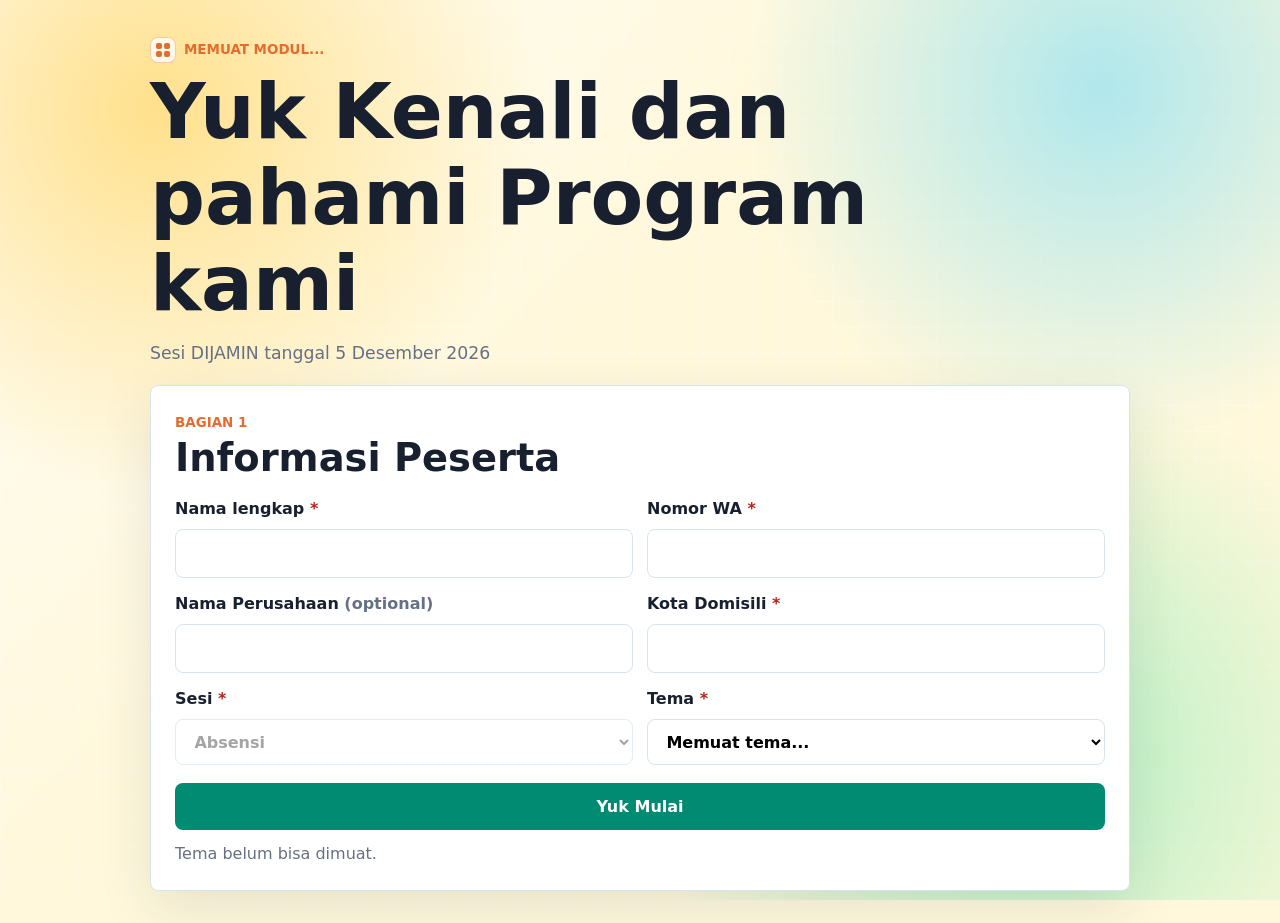
<file: index.html>
<!doctype html>
<html lang="id" translate="no">
  <head>
    <meta charset="UTF-8" />
    <meta name="google" content="notranslate" />
    <meta name="viewport" content="width=device-width, initial-scale=1.0" />
    <title>Belajar Bersama Pemahaman Program</title>
    <link rel="stylesheet" href="./style.css?v=20261124-consent" />
  </head>
  <body>
    <main class="shell">
      <section class="intro" aria-labelledby="app-title">
        <div>
          <div class="module-title-row">
            <a class="dashboard-link" href="./hasil.html" aria-label="Buka hasil pengukuran">
              <span class="dashboard-icon" aria-hidden="true">
                <span></span>
                <span></span>
                <span></span>
                <span></span>
              </span>
            </a>
            <p class="eyebrow" id="active-module-label">Memuat modul...</p>
          </div>
          <h1 id="app-title">Yuk Kenali dan pahami Program kami</h1>
          <p class="lede session-date" id="session-date">Sesi DIJAMIN</p>
        </div>
      </section>

      <section class="panel" id="participant-panel" aria-labelledby="participant-title">
        <div class="section-heading">
          <span class="section-number">Bagian 1</span>
          <h2 id="participant-title">Informasi Peserta</h2>
        </div>

        <form id="participant-form" class="participant-form">
          <div class="field-grid">
            <label>
              <span>Nama lengkap <strong>*</strong></span>
              <input id="full-name" name="fullName" type="text" autocomplete="name" required />
            </label>

            <label>
              <span>Nomor WA <strong>*</strong></span>
              <input
                id="whatsapp-number"
                name="whatsappNumber"
                type="tel"
                inputmode="tel"
                autocomplete="tel"
                required
              />
            </label>

            <label>
              <span>Nama Perusahaan <em>(optional)</em></span>
              <input id="company-name" name="companyName" type="text" autocomplete="organization" />
            </label>

            <label>
              <span>Kota Domisili <strong>*</strong></span>
              <input id="domicile" name="domicile" type="text" autocomplete="address-level2" required />
            </label>

            <label>
              <span>Sesi <strong>*</strong></span>
              <select id="test-session" name="testSession" required disabled>
                <option value="">Pilih sesi</option>
                <option value="Absensi" selected>Absensi</option>
                <option value="Feedback">Feedback</option>
              </select>
            </label>

            <label>
              <span>Tema <strong>*</strong></span>
              <select id="test-theme" name="testTheme" required>
                <option value="">Memuat tema...</option>
              </select>
            </label>
          </div>

          <button id="start-button" type="submit">Yuk Mulai</button>
        </form>

        <p id="bank-status" class="hint">Bahan pemahaman sedang dimuat.</p>
      </section>

      <section class="panel hidden" id="quiz-panel" aria-live="polite">
        <div class="section-heading">
          <span class="section-number">Bagian 2</span>
          <h2>Bahan Pemahaman</h2>
        </div>

        <div class="quiz-topline">
          <div>
            <span id="question-count">Butir 1 dari 1</span>
            <p id="question-module" class="module-name"></p>
          </div>
          <div class="timer-box" aria-live="polite">
            <span>Lama pengerjaan</span>
            <strong id="timer-display">00:00</strong>
          </div>
        </div>

        <p class="quiz-rule">Butir tidak bisa diulang.</p>

        <form id="quiz-form">
          <fieldset>
            <legend id="question-text"></legend>
            <div id="answer-options" class="options"></div>
          </fieldset>

          <div class="actions">
            <button id="next-button" type="submit">Lanjut</button>
          </div>
        </form>
      </section>

      <section class="panel hidden" id="result-panel" aria-live="polite">
        <div class="result-head">
          <p class="eyebrow">Ringkasan pemahaman</p>
          <h2 id="result-title">Hasil Anda</h2>
          <div id="participant-summary" class="participant-summary"></div>
          <p id="result-summary"></p>
          <p id="duration-summary" class="duration-summary"></p>
          <p id="submit-status" class="submit-status"></p>
        </div>
        <div id="review-list" class="review-list"></div>
        <button id="close-button" type="button">Close</button>
      </section>

      <div id="message" class="message hidden" role="status"></div>
    </main>

    <script src="./app.js?v=20261124-namaext"></script>
  </body>
</html>
</file>
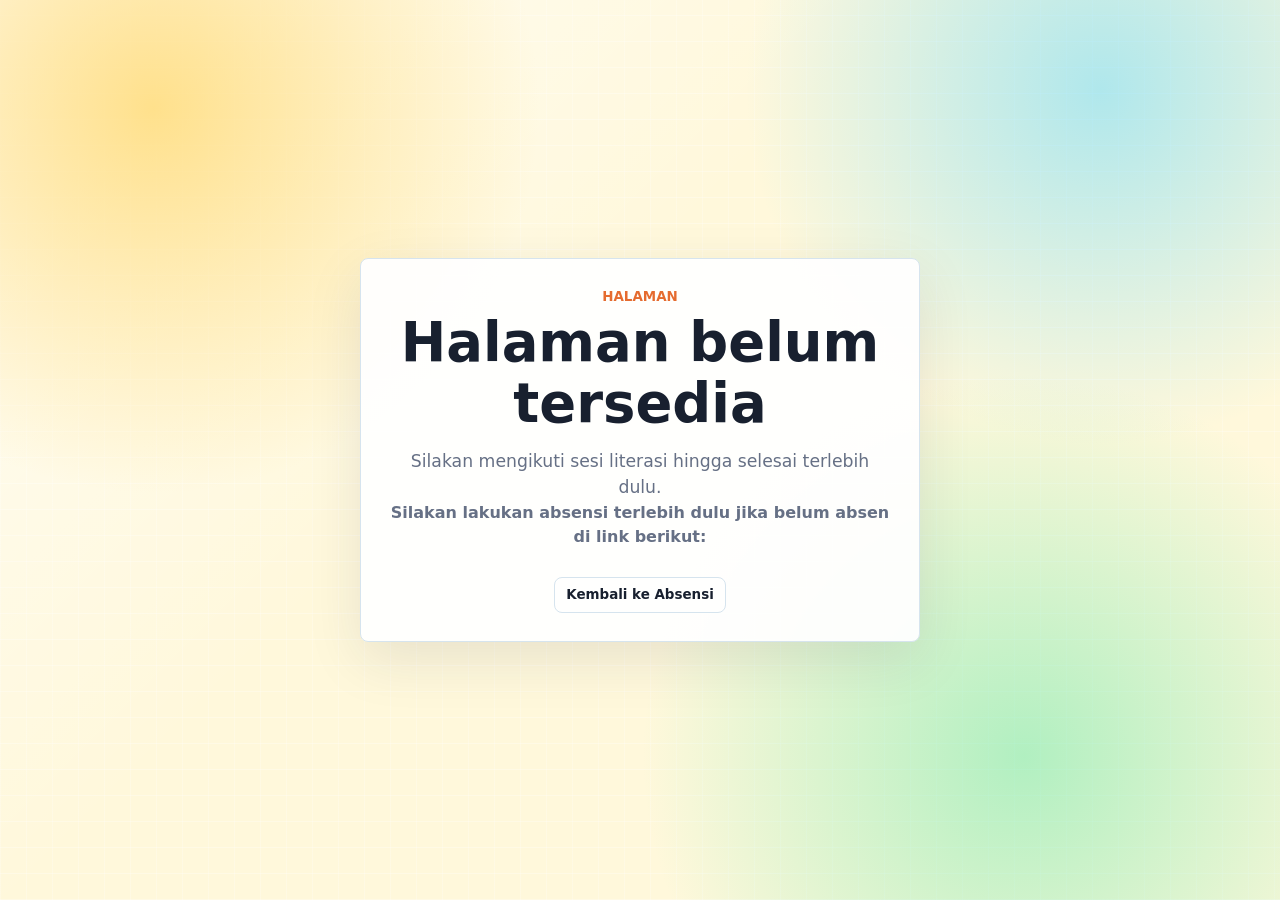
<file: akses-ditutup.html>
<!doctype html>
<html lang="id">
  <head>
    <meta charset="UTF-8" />
    <meta name="viewport" content="width=device-width, initial-scale=1.0" />
    <title>Akses Belum Tersedia</title>
    <link rel="stylesheet" href="./style.css" />
  </head>
  <body class="access-closed-page">
    <main class="access-closed-shell">
      <section class="access-closed-card" aria-labelledby="access-closed-title">
        <p class="eyebrow" id="access-closed-label">DIJAMIN</p>
        <h1 id="access-closed-title">Halaman belum tersedia</h1>
        <p class="lede" id="access-closed-message">
          Silakan mengikuti sesi literasi hingga selesai terlebih dulu.
        </p>
        <p class="access-closed-note" id="access-closed-note">
          Silakan lakukan absensi terlebih dulu jika belum absen di link berikut:
        </p>
        <a class="page-link" id="access-closed-link" href="./index.html">Kembali ke Absensi</a>
      </section>
    </main>

    <script src="./akses-ditutup.js"></script>
  </body>
</html>
</file>
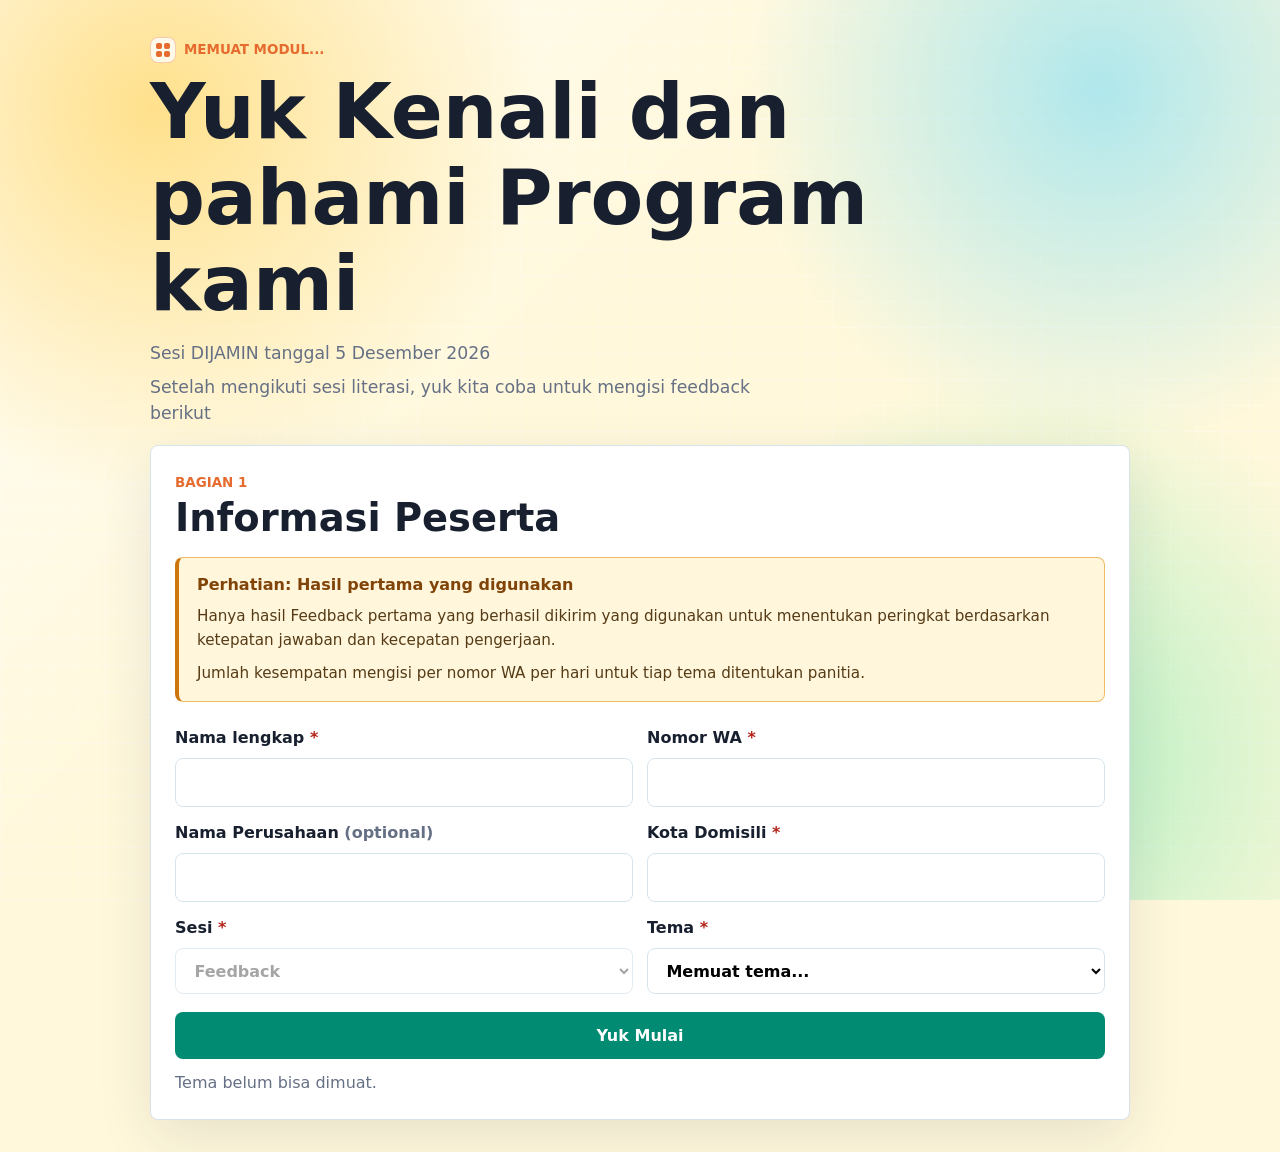
<file: feedback.html>
<!doctype html>
<html lang="id" translate="no">
  <head>
    <meta charset="UTF-8" />
    <meta name="google" content="notranslate" />
    <meta name="viewport" content="width=device-width, initial-scale=1.0" />
    <title>Belajar Bersama Pemahaman Program</title>
    <link rel="stylesheet" href="./style.css?v=20261124-consent" />
  </head>
  <body>
    <main class="shell">
      <section class="intro" aria-labelledby="app-title">
        <div>
          <div class="module-title-row">
            <a class="dashboard-link" href="./hasil.html" aria-label="Buka hasil pengukuran">
              <span class="dashboard-icon" aria-hidden="true">
                <span></span>
                <span></span>
                <span></span>
                <span></span>
              </span>
            </a>
            <p class="eyebrow" id="active-module-label">Memuat modul...</p>
          </div>
          <h1 id="app-title">Yuk Kenali dan pahami Program kami</h1>
          <p class="lede session-date" id="session-date">Sesi DIJAMIN</p>
          <p class="lede followup-copy">
            Setelah mengikuti sesi literasi, yuk kita coba untuk mengisi feedback berikut
          </p>
        </div>
      </section>

      <section class="panel" id="participant-panel" aria-labelledby="participant-title">
        <div class="section-heading">
          <span class="section-number">Bagian 1</span>
          <h2 id="participant-title">Informasi Peserta</h2>
        </div>

        <aside class="feedback-policy" role="note" aria-labelledby="feedback-policy-title">
          <h3 id="feedback-policy-title">Perhatian: Hasil pertama yang digunakan</h3>
          <p>
            Hanya hasil Feedback pertama yang berhasil dikirim yang digunakan untuk menentukan
            peringkat berdasarkan ketepatan jawaban dan kecepatan pengerjaan.
          </p>
          <p>
            Jumlah kesempatan mengisi per nomor WA per hari untuk tiap tema ditentukan panitia.
          </p>
        </aside>

        <form id="participant-form" class="participant-form">
          <div class="field-grid">
            <label>
              <span>Nama lengkap <strong>*</strong></span>
              <input id="full-name" name="fullName" type="text" autocomplete="name" required />
            </label>

            <label>
              <span>Nomor WA <strong>*</strong></span>
              <input
                id="whatsapp-number"
                name="whatsappNumber"
                type="tel"
                inputmode="tel"
                autocomplete="tel"
                required
              />
            </label>

            <label>
              <span>Nama Perusahaan <em>(optional)</em></span>
              <input id="company-name" name="companyName" type="text" autocomplete="organization" />
            </label>

            <label>
              <span>Kota Domisili <strong>*</strong></span>
              <input id="domicile" name="domicile" type="text" autocomplete="address-level2" required />
            </label>


            <label>
              <span>Sesi <strong>*</strong></span>
              <select id="test-session" name="testSession" required disabled>
                <option value="">Pilih sesi</option>
                <option value="Absensi">Absensi</option>
                <option value="Feedback" selected>Feedback</option>
              </select>
            </label>

            <label>
              <span>Tema <strong>*</strong></span>
              <select id="test-theme" name="testTheme" required>
                <option value="">Memuat tema...</option>
              </select>
            </label>
          </div>

          <button id="start-button" type="submit">Yuk Mulai</button>
        </form>

        <p id="bank-status" class="hint">Bahan pemahaman sedang dimuat.</p>
      </section>

      <section class="panel hidden" id="quiz-panel" aria-live="polite">
        <div class="section-heading">
          <span class="section-number">Bagian 2</span>
          <h2>Bahan Pemahaman</h2>
        </div>

        <div class="quiz-topline">
          <div>
            <span id="question-count">Butir 1 dari 1</span>
            <p id="question-module" class="module-name"></p>
          </div>
          <div class="timer-box" aria-live="polite">
            <span>Lama pengerjaan</span>
            <strong id="timer-display">00:00</strong>
          </div>
        </div>

        <p class="quiz-rule">Butir tidak bisa diulang.</p>

        <form id="quiz-form">
          <fieldset>
            <legend id="question-text"></legend>
            <div id="answer-options" class="options"></div>
          </fieldset>

          <div class="actions">
            <button id="next-button" type="submit">Lanjut</button>
          </div>
        </form>
      </section>

      <section class="panel hidden" id="result-panel" aria-live="polite">
        <div class="result-head">
          <p class="eyebrow">Ringkasan pemahaman</p>
          <h2 id="result-title">Hasil Anda</h2>
          <div id="participant-summary" class="participant-summary"></div>
          <p id="result-summary"></p>
          <p id="duration-summary" class="duration-summary"></p>
          <p class="official-results-note">
            Skor dan waktu resmi dihitung oleh server. Peserta yang keluar dari halaman quiz
            melewati batas yang ditentukan panitia tidak masuk peringkat.
          </p>
          <p id="submit-status" class="submit-status"></p>
        </div>
        <div id="review-list" class="review-list"></div>
        <button id="close-button" type="button">Close</button>
      </section>

      <div id="message" class="message hidden" role="status"></div>
    </main>

    <script src="./app.js?v=20261124-namaext"></script>
  </body>
</html>
</file>
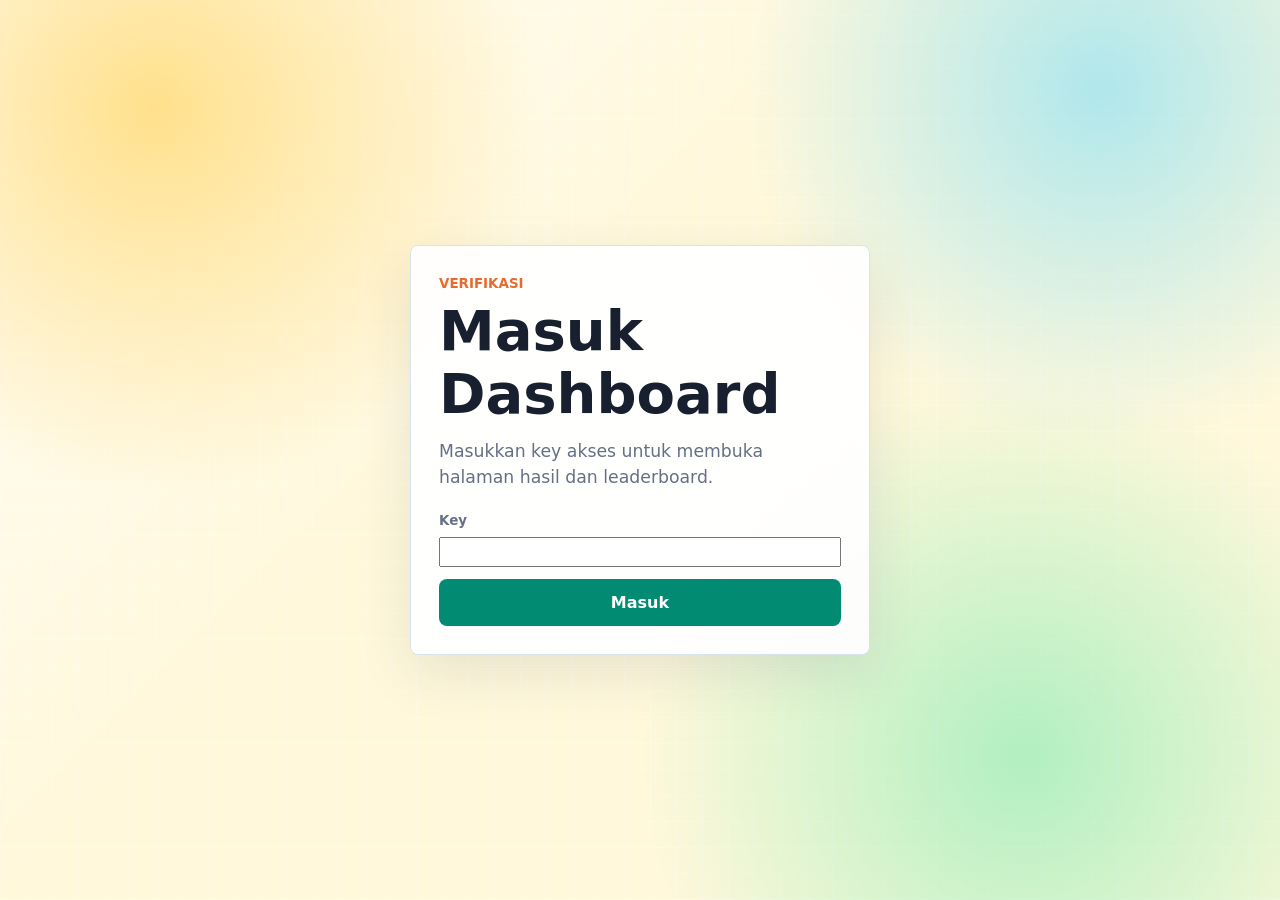
<file: hasil.html>
<!doctype html>
<html lang="id">
  <head>
    <meta charset="UTF-8" />
    <meta name="viewport" content="width=device-width, initial-scale=1.0" />
    <title>Hasil Pengukuran Pemahaman</title>
    <script src="./auth.js" data-protected="true"></script>
    <link rel="stylesheet" href="./style.css" />
  </head>
  <body>
    <main class="shell result-page">
      <nav class="top-menu-bar" aria-label="Navigasi halaman">
        <a class="page-link icon-link" href="./index.html" aria-label="Form peserta">
          <span class="form-icon" aria-hidden="true"></span>
          <span class="nav-label">Absen</span>
        </a>
        <a class="page-link icon-link" href="./feedback.html" aria-label="Feedback">
          <span class="feedback-icon" aria-hidden="true"></span>
          <span class="nav-label">Feedback</span>
        </a>
        <a class="page-link page-link-accent icon-link" href="./leaderboard.html" aria-label="Leaderboard">
          <span class="leaderboard-icon" aria-hidden="true">
            <i></i>
            <i></i>
            <i></i>
          </span>
          <span class="nav-label">Leaderboard</span>
        </a>
        <a class="page-link icon-link" href="./sertifikat.html" aria-label="Sertifikat">
          <span class="certificate-icon" aria-hidden="true"></span>
          <span class="nav-label">Sertifikat</span>
        </a>
        <button class="page-link icon-link nav-button" type="button" data-end-session aria-label="End session">
          <span class="end-session-icon" aria-hidden="true"></span>
          <span class="nav-label">End Session</span>
        </button>
      </nav>

      <section class="intro" aria-labelledby="result-page-title">
        <div>
          <p class="eyebrow">Rekap Pemahaman</p>
          <h1 id="result-page-title">Hasil Pengukuran Pemahaman</h1>
          <p class="lede" id="result-page-date">Memuat data hasil peserta.</p>
          <p class="official-results-note">
            Rekap Feedback menggunakan pengisian pertama untuk setiap nomor HP, tanggal kegiatan,
            dan tema. Pengisian ulang tetap tersimpan sebagai riwayat belajar.
          </p>
        </div>
      </section>

      <section class="metric-grid" aria-label="Ringkasan hasil">
        <article class="metric-card metric-card-participants">
          <span>Total Peserta</span>
          <div class="split-metric">
            <p><small>Awal</small><strong id="metric-participants-pre">0</strong></p>
            <p><small>Akhir</small><strong id="metric-participants-post">0</strong></p>
          </div>
        </article>
        <article class="metric-card metric-card-average">
          <span>Rata-rata Poin</span>
          <div class="split-metric">
            <p><small>Awal</small><strong id="metric-average-pre">0</strong></p>
            <p><small>Akhir</small><strong id="metric-average-post">0</strong></p>
          </div>
        </article>
        <article class="metric-card metric-card-highest">
          <span>Poin Tertinggi</span>
          <div class="split-metric">
            <p><small>Awal</small><strong id="metric-highest-pre">0</strong></p>
            <p><small>Akhir</small><strong id="metric-highest-post">0</strong></p>
          </div>
        </article>
        <article class="metric-card metric-card-duration">
          <span>Rata-rata Waktu</span>
          <div class="split-metric">
            <p><small>Awal</small><strong id="metric-duration-pre">0 detik</strong></p>
            <p><small>Akhir</small><strong id="metric-duration-post">0 detik</strong></p>
          </div>
        </article>
      </section>

      <section class="panel filter-panel" aria-labelledby="filter-title">
        <div class="dashboard-head compact-head">
          <div class="section-heading">
            <span class="section-number">Filter</span>
            <h2 id="filter-title">Periode Data</h2>
          </div>
          <div class="dashboard-controls">
            <label>
              <span>Dari tanggal</span>
              <input id="filter-date-start" type="date" />
            </label>
            <label>
              <span>Sampai tanggal</span>
              <input id="filter-date-end" type="date" />
            </label>
            <label>
              <span>Sesi</span>
              <select id="filter-session">
                <option value="">Semua sesi</option>
              </select>
            </label>
            <label>
              <span>Tema</span>
              <select id="filter-theme">
                <option value="">Semua tema</option>
              </select>
            </label>
            <button class="secondary" id="refresh-results" type="button">Segarkan</button>
          </div>
        </div>
      </section>

      <section class="panel comparison-panel" aria-labelledby="comparison-title">
        <div class="section-heading">
          <span class="section-number">Perbandingan</span>
          <h2 id="comparison-title">Keberhasilan Proses Literasi</h2>
        </div>
        <div class="comparison-legend" aria-label="Keterangan grafik">
          <span><i class="legend-pre"></i> Awal sesi</span>
          <span><i class="legend-post"></i> Setelah literasi</span>
        </div>
        <div id="comparison-empty" class="empty-state hidden">
          Perbandingan akan muncul setelah ada data Absensi dan Feedback pada tanggal serta tema yang sama.
        </div>
        <div id="comparison-chart" class="comparison-chart"></div>
      </section>

      <section class="panel result-dashboard" aria-labelledby="dashboard-title">
        <div class="dashboard-head">
          <div class="section-heading">
            <span class="section-number">Hasil</span>
            <h2 id="dashboard-title">Daftar Peserta</h2>
          </div>
        </div>

        <div id="result-empty" class="empty-state hidden">
          Belum ada data hasil yang bisa ditampilkan.
        </div>

        <div class="table-wrap results-table-wrap">
          <table class="results-table">
            <thead>
              <tr>
                <th><button class="sort-button" type="button" data-sort="timestamp">Waktu</button></th>
                <th><button class="sort-button" type="button" data-sort="name">Nama</button></th>
                <th><button class="sort-button" type="button" data-sort="whatsapp">Nomor HP</button></th>
                <th><button class="sort-button" type="button" data-sort="domicile">Kota</button></th>
                <th><button class="sort-button" type="button" data-sort="session">Sesi</button></th>
                <th><button class="sort-button" type="button" data-sort="theme">Tema</button></th>
                <th><button class="sort-button" type="button" data-sort="score">Poin</button></th>
                <th><button class="sort-button" type="button" data-sort="correct">Sesuai</button></th>
                <th><button class="sort-button" type="button" data-sort="durationSeconds">Lama</button></th>
              </tr>
            </thead>
            <tbody id="results-body"></tbody>
          </table>
        </div>
        <div class="pagination-bar" id="pagination-bar">
          <span id="pagination-info">0 data</span>
          <div class="pagination-actions">
            <button class="secondary" id="prev-page" type="button">Sebelumnya</button>
            <button class="secondary" id="next-page" type="button">Berikutnya</button>
          </div>
        </div>
      </section>

      <div id="message" class="message hidden" role="status"></div>
    </main>

    <script src="./result-policy.js"></script>
    <script src="./hasil.js?v=20261120-endpoint2"></script>
  </body>
</html>
</file>
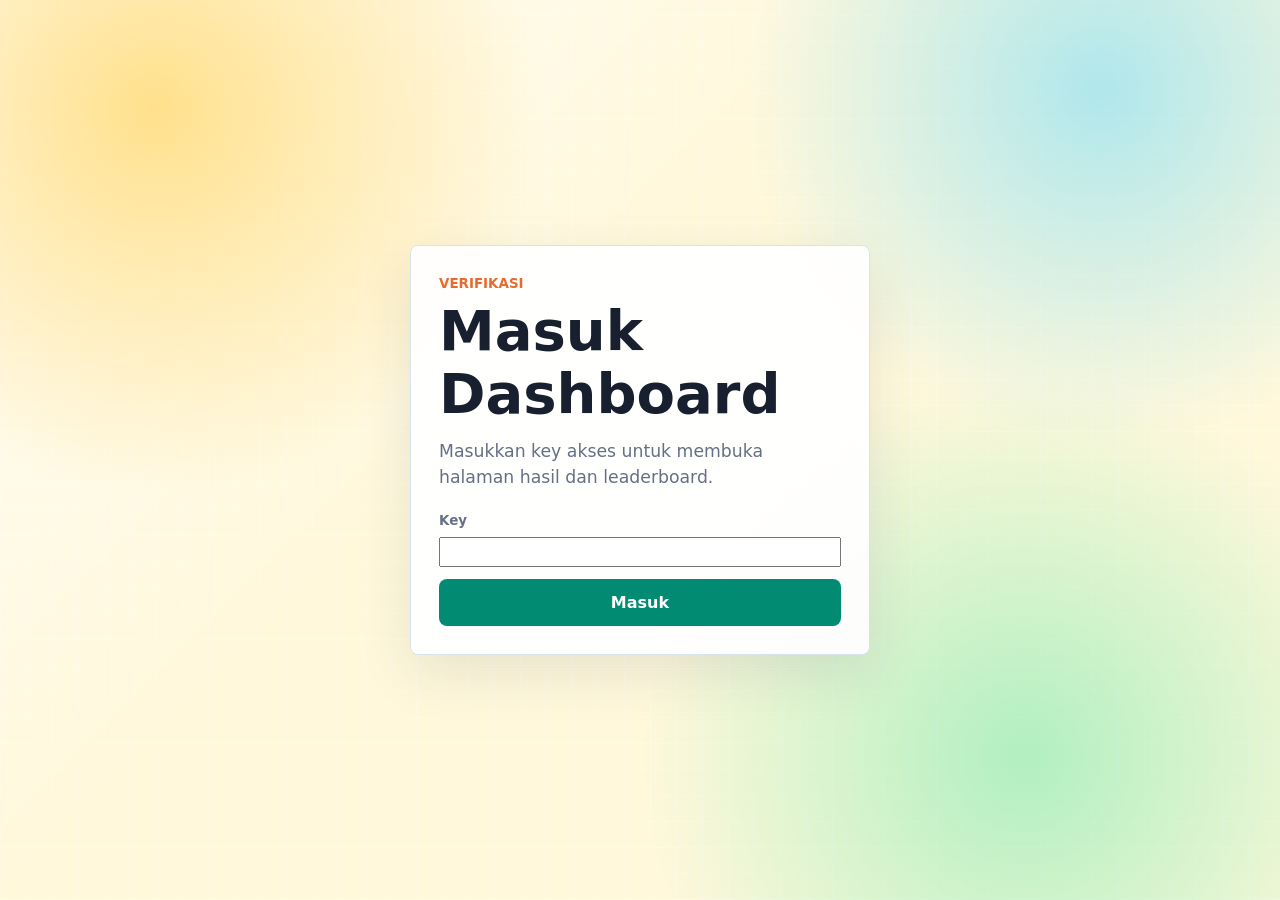
<file: leaderboard.html>
<!doctype html>
<html lang="id">
  <head>
    <meta charset="UTF-8" />
    <meta name="viewport" content="width=device-width, initial-scale=1.0" />
    <title>Leaderboard Pemahaman Program</title>
    <script src="./auth.js" data-protected="true"></script>
    <link rel="stylesheet" href="./style.css" />
  </head>
  <body class="leaderboard-body">
    <main class="leaderboard-shell">
      <div class="confetti-layer" id="confetti-layer" aria-hidden="true"></div>

      <section class="leaderboard-hero" aria-labelledby="leaderboard-title">
        <div>
          <p class="eyebrow">Leaderboard</p>
          <h1 id="leaderboard-title">Pemenang Sesi Literasi</h1>
          <p class="lede" id="leaderboard-subtitle">Memuat peringkat peserta terbaik.</p>
          <p class="official-results-note">
            Peringkat menggunakan skor dan waktu Feedback pertama untuk setiap nomor HP,
            tanggal kegiatan, dan tema.
          </p>
        </div>
        <nav class="page-actions" aria-label="Navigasi halaman">
          <a class="page-link icon-link" href="./hasil.html" aria-label="Dashboard hasil">
            <span class="dashboard-icon" aria-hidden="true">
              <span></span>
              <span></span>
              <span></span>
              <span></span>
            </span>
          </a>
          <a class="page-link page-link-accent icon-link" href="./index.html" aria-label="Form peserta">
            <span class="form-icon" aria-hidden="true"></span>
          </a>
          <a class="page-link icon-link" href="./sertifikat.html" aria-label="Sertifikat">
            <span class="certificate-icon" aria-hidden="true"></span>
          </a>
          <button class="page-link icon-link nav-button" type="button" data-end-session aria-label="End session">
            <span class="end-session-icon" aria-hidden="true"></span>
          </button>
        </nav>
      </section>

      <section class="podium" id="podium" aria-label="Tiga peringkat teratas"></section>

      <section class="leaderboard-card" aria-labelledby="rank-title">
        <div class="section-heading">
          <span class="section-number">Top 10</span>
          <h2 id="rank-title">Skor Tertinggi dan Waktu Tercepat</h2>
        </div>
        <div id="leaderboard-empty" class="empty-state hidden">
          Belum ada data Feedback pada tanggal terakhir.
        </div>
        <ol class="rank-list" id="rank-list"></ol>
      </section>

      <div id="message" class="message hidden" role="status"></div>
    </main>

    <script src="./result-policy.js"></script>
    <script src="./leaderboard.js?v=20261124-periode"></script>
  </body>
</html>
</file>
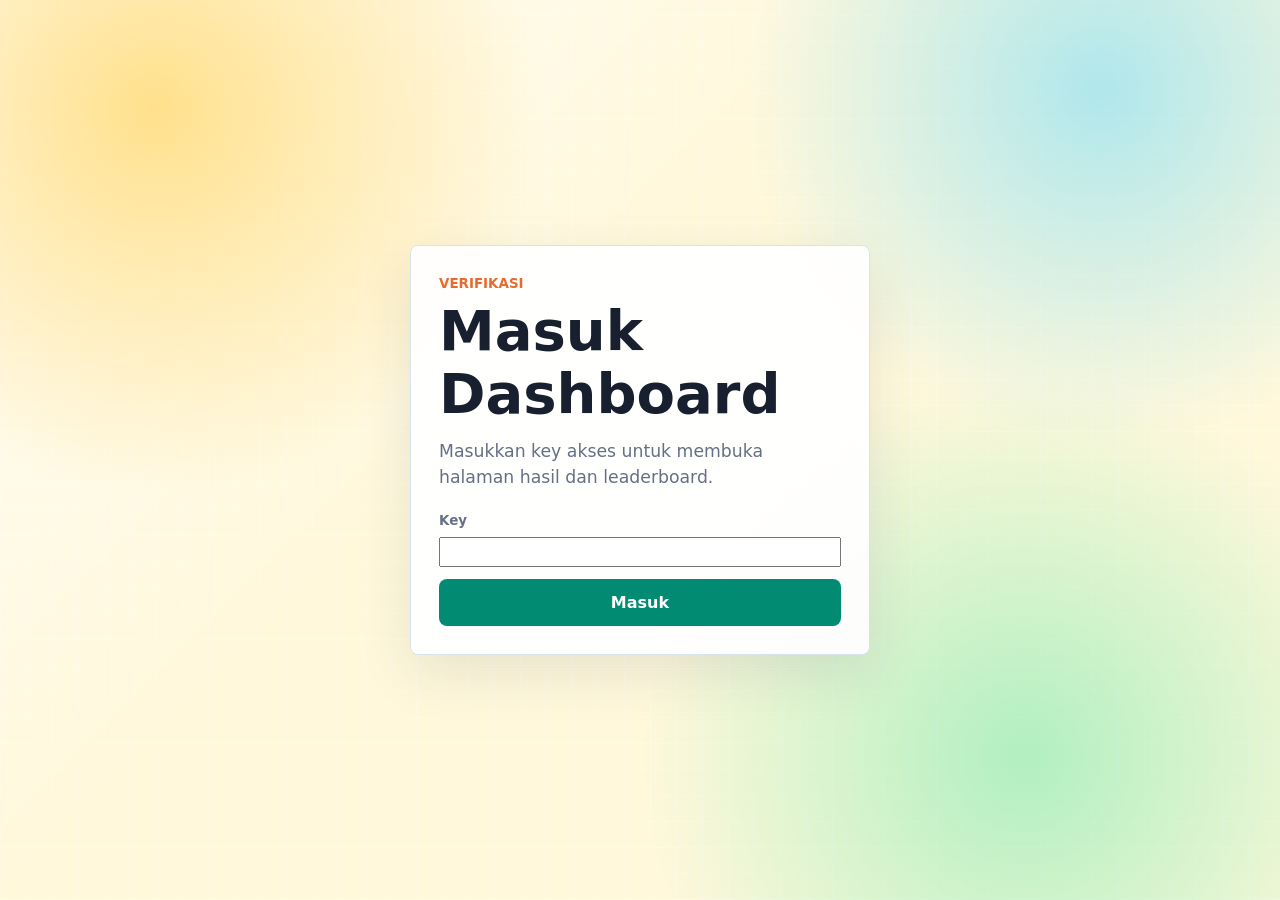
<file: login.html>
<!doctype html>
<html lang="id">
  <head>
    <meta charset="UTF-8" />
    <meta name="viewport" content="width=device-width, initial-scale=1.0" />
    <title>Verifikasi Akses</title>
    <link rel="stylesheet" href="./style.css" />
  </head>
  <body class="login-page">
    <main class="login-shell">
      <section class="login-card" aria-labelledby="login-title">
        <p class="eyebrow">Verifikasi</p>
        <h1 id="login-title">Masuk Dashboard</h1>
        <p class="lede">Masukkan key akses untuk membuka halaman hasil dan leaderboard.</p>

        <form id="login-form" class="login-form">
          <label>
            <span>Key</span>
            <input id="access-key" type="password" autocomplete="current-password" required />
          </label>
          <button type="submit">Masuk</button>
          <p id="login-status" class="certificate-status hidden"></p>
        </form>
      </section>
    </main>

    <script src="./auth.js"></script>
  </body>
</html>
</file>
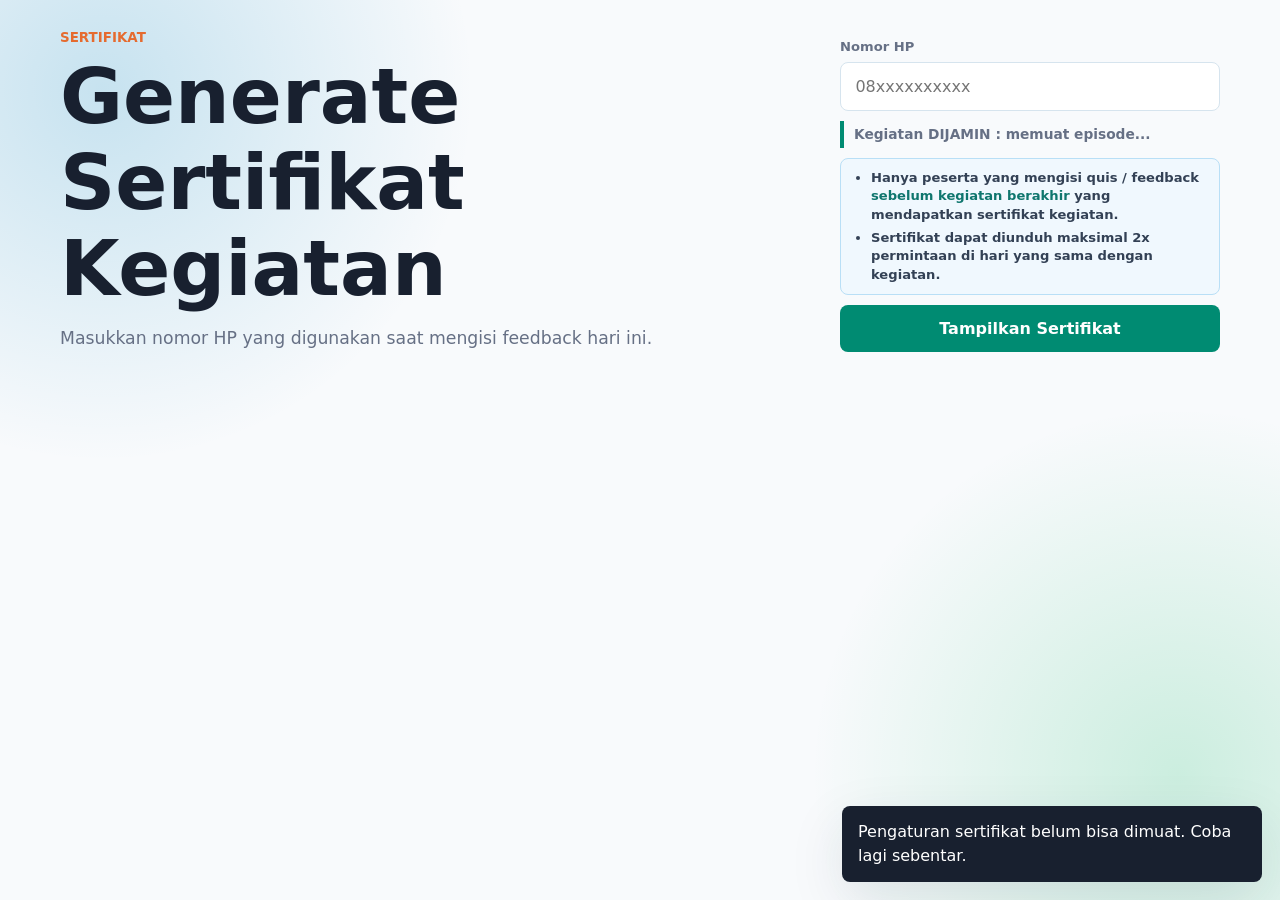
<file: sertifikat.html>
<!doctype html>
<html lang="id">
  <head>
    <meta charset="UTF-8" />
    <meta name="viewport" content="width=device-width, initial-scale=1.0" />
    <title>Sertifikat Kegiatan</title>
    <link rel="stylesheet" href="./style.css" />
  </head>
  <body class="certificate-page">
    <main class="certificate-shell">
      <section class="certificate-controls" aria-labelledby="certificate-title">
        <div>
          <p class="eyebrow">Sertifikat</p>
          <h1 id="certificate-title">Generate Sertifikat Kegiatan</h1>
          <p class="lede">
            Masukkan nomor HP yang digunakan saat mengisi feedback hari ini.
          </p>
        </div>
        <form id="certificate-form" class="certificate-form">
          <label>
            <span>Nomor HP</span>
            <input id="certificate-phone" type="tel" inputmode="tel" placeholder="08xxxxxxxxxx" required />
          </label>
          <p id="certificate-event-info" class="certificate-event-info">
            Kegiatan DIJAMIN : memuat episode...
          </p>
          <div class="certificate-disclaimer" aria-label="Ketentuan sertifikat">
            <ul>
              <li>Hanya peserta yang mengisi quis / feedback <strong>sebelum kegiatan berakhir</strong> yang mendapatkan sertifikat kegiatan.</li>
              <li>Sertifikat dapat diunduh maksimal 2x permintaan di hari yang sama dengan kegiatan.</li>
            </ul>
          </div>
          <button type="submit">Tampilkan Sertifikat</button>
          <p id="certificate-status" class="certificate-status hidden"></p>
        </form>
      </section>

      <section class="certificate-stage hidden" id="certificate-stage" aria-label="Preview sertifikat">
        <article class="certificate-canvas" id="certificate-canvas">
          <p class="certificate-name" id="certificate-name">Nama Peserta</p>
          <p class="certificate-episode" id="certificate-episode">
            "Topik kegiatan akan tampil di sini"
          </p>
          <p class="certificate-date">
            Semarang, <span id="certificate-date">16 September 2026</span>
          </p>
          <p class="certificate-serial" id="certificate-serial">SERIAL: -</p>
        </article>

        <div class="certificate-actions">
          <button id="print-certificate" type="button">Download JPG</button>
        </div>
      </section>

      <div id="message" class="message hidden" role="status"></div>
    </main>

    <script src="./result-policy.js?v=20261028-release"></script>
    <script src="./sertifikat.js?v=20261124-config"></script>
  </body>
</html>
</file>
<file: style.css>
:root {
  color-scheme: light;
  --bg: #fff8db;
  --text: #18202f;
  --muted: #667085;
  --panel: #ffffff;
  --line: #d6e4ee;
  --primary: #008b72;
  --primary-dark: #006555;
  --primary-soft: #e1faf2;
  --accent: #e56b2f;
  --danger: #b42318;
  --success: #157a45;
  --shadow: 0 18px 55px rgba(28, 39, 66, 0.1);
}

* {
  box-sizing: border-box;
}

body {
  margin: 0;
  min-height: 100vh;
  background:
    radial-gradient(circle at 12% 12%, rgba(255, 214, 102, 0.72), transparent 28%),
    radial-gradient(circle at 86% 10%, rgba(89, 213, 255, 0.48), transparent 26%),
    radial-gradient(circle at 80% 84%, rgba(92, 230, 164, 0.48), transparent 30%),
    linear-gradient(135deg, rgba(255, 255, 255, 0.78), transparent 42%),
    repeating-linear-gradient(
      0deg,
      rgba(255, 255, 255, 0.28) 0,
      rgba(255, 255, 255, 0.28) 1px,
      transparent 1px,
      transparent 26px
    ),
    repeating-linear-gradient(
      90deg,
      rgba(255, 255, 255, 0.22) 0,
      rgba(255, 255, 255, 0.22) 1px,
      transparent 1px,
      transparent 26px
    ),
    var(--bg);
  background-attachment: fixed;
  color: var(--text);
  font-family:
    Inter, ui-sans-serif, system-ui, -apple-system, BlinkMacSystemFont, "Segoe UI", sans-serif;
  font-size: 16px;
  line-height: 1.5;
}

button,
input,
select {
  font: inherit;
}

button {
  min-height: 44px;
  border: 0;
  border-radius: 8px;
  background: var(--primary);
  color: white;
  cursor: pointer;
  font-weight: 700;
  padding: 0.72rem 1rem;
}

a.page-link {
  display: inline-flex;
  min-height: 34px;
  align-items: center;
  justify-content: center;
  border: 1px solid var(--line);
  border-radius: 8px;
  background: rgba(255, 255, 255, 0.82);
  color: var(--text);
  font-weight: 800;
  font-size: 0.84rem;
  padding: 0.42rem 0.7rem;
  text-decoration: none;
}

.nav-button {
  border: 1px solid var(--line);
}

a.page-link:hover {
  border-color: var(--primary);
  background: var(--primary-soft);
  color: var(--primary-dark);
}

.page-actions {
  display: grid;
  gap: 10px;
  align-self: start;
  justify-items: start;
}

.top-menu-bar {
  display: flex;
  flex-wrap: wrap;
  align-items: center;
  justify-content: flex-start;
  gap: 8px;
  margin-bottom: 18px;
  padding: 8px;
  border: 1px solid var(--line);
  border-radius: 8px;
  background: rgba(255, 255, 255, 0.72);
  box-shadow: 0 10px 30px rgba(28, 39, 66, 0.07);
}

.top-menu-bar .icon-link {
  flex: 0 0 auto;
}

.top-menu-bar .nav-button {
  width: auto;
}

.nav-button[data-end-session] {
  border-color: #ef4444;
  background: #dc2626;
  color: #ffffff;
}

.nav-button[data-end-session]:hover {
  border-color: #b91c1c;
  background: #b91c1c;
  color: #ffffff;
}

a.page-link-accent {
  border-color: rgba(229, 107, 47, 0.32);
  background: rgba(255, 255, 255, 0.82);
  color: var(--accent);
}

a.page-link-accent:hover {
  border-color: var(--accent);
  background: #fff4e7;
  color: #c8511f;
}

.icon-link {
  width: auto;
  min-width: 116px;
  min-height: 36px;
  justify-content: flex-start;
  gap: 8px;
  padding: 0 10px;
}

.nav-label {
  color: inherit;
  font-size: 0.78rem;
  font-weight: 850;
  line-height: 1;
}

.form-icon {
  position: relative;
  width: 16px;
  height: 20px;
  border: 2px solid currentColor;
  border-radius: 3px;
}

.form-icon::before,
.form-icon::after {
  position: absolute;
  right: 3px;
  left: 3px;
  height: 2px;
  border-radius: 99px;
  background: currentColor;
  content: "";
}

.form-icon::before {
  top: 5px;
}

.form-icon::after {
  top: 11px;
}

.leaderboard-icon {
  display: grid;
  width: 19px;
  height: 18px;
  grid-template-columns: repeat(3, 1fr);
  gap: 3px;
  align-items: end;
}

.leaderboard-icon i {
  display: block;
  border-radius: 2px 2px 0 0;
  background: currentColor;
}

.leaderboard-icon i:nth-child(1) {
  height: 10px;
}

.leaderboard-icon i:nth-child(2) {
  height: 18px;
}

.leaderboard-icon i:nth-child(3) {
  height: 13px;
}

.feedback-icon {
  position: relative;
  width: 20px;
  height: 16px;
  border: 2px solid currentColor;
  border-radius: 4px;
}

.feedback-icon::after {
  position: absolute;
  right: 3px;
  bottom: -6px;
  width: 7px;
  height: 7px;
  border-right: 2px solid currentColor;
  border-bottom: 2px solid currentColor;
  background: inherit;
  content: "";
  transform: rotate(45deg);
}

.certificate-icon {
  position: relative;
  width: 21px;
  height: 16px;
  border: 2px solid currentColor;
  border-radius: 3px;
}

.certificate-icon::before {
  position: absolute;
  right: 4px;
  bottom: -5px;
  width: 8px;
  height: 8px;
  border-radius: 999px;
  background: currentColor;
  content: "";
}

.end-session-icon {
  position: relative;
  width: 18px;
  height: 18px;
}

.end-session-icon::before,
.end-session-icon::after {
  position: absolute;
  top: 50%;
  left: 2px;
  right: 2px;
  height: 2px;
  border-radius: 99px;
  background: currentColor;
  content: "";
}

.end-session-icon::before {
  transform: translateY(-50%) rotate(45deg);
}

.end-session-icon::after {
  transform: translateY(-50%) rotate(-45deg);
}

.certificate-page {
  background:
    radial-gradient(circle at 8% 10%, rgba(0, 132, 190, 0.2), transparent 26%),
    radial-gradient(circle at 92% 86%, rgba(0, 181, 91, 0.18), transparent 26%),
    #f8fafc;
}

.certificate-shell {
  width: min(100% - 2rem, 1160px);
  margin: 0 auto;
  padding: 28px 0;
}

.certificate-controls {
  display: grid;
  grid-template-columns: 1fr minmax(280px, 380px);
  gap: 18px;
  align-items: end;
  margin-bottom: 18px;
}

.certificate-form {
  display: grid;
  gap: 10px;
}

.certificate-form label span {
  display: block;
  margin-bottom: 6px;
  color: var(--muted);
  font-size: 0.82rem;
  font-weight: 850;
}

.certificate-event-info {
  border-left: 4px solid var(--primary);
  color: var(--muted);
  font-size: 0.86rem;
  font-weight: 800;
  line-height: 1.35;
  margin: 0;
  padding: 4px 0 4px 10px;
}

.certificate-disclaimer {
  border: 1px solid #b9dff6;
  border-radius: 8px;
  background: rgba(238, 248, 255, 0.82);
  color: #334155;
  font-size: 0.82rem;
  font-weight: 700;
  line-height: 1.4;
  padding: 10px 12px;
}

.certificate-disclaimer ul {
  margin: 0;
  padding-left: 18px;
}

.certificate-disclaimer li + li {
  margin-top: 5px;
}

.certificate-disclaimer strong {
  color: #0f766e;
}

.certificate-status {
  border: 1px solid #ffd597;
  border-radius: 8px;
  background: #fff7dd;
  color: #8a4b0d;
  font-size: 0.9rem;
  font-weight: 800;
  white-space: pre-line;
  margin: 0;
  padding: 10px 12px;
}

.certificate-status a {
  display: inline-block;
  margin-top: 6px;
  color: var(--primary-dark);
}

.certificate-nav {
  align-self: end;
}

.certificate-stage {
  display: grid;
  gap: 14px;
}

.certificate-canvas {
  position: relative;
  overflow: hidden;
  aspect-ratio: 2000 / 1414;
  border: 1px solid #d7dee8;
  background: #ffffff url("./certificate-template.png") center / cover no-repeat;
  box-shadow: 0 18px 55px rgba(28, 39, 66, 0.16);
  color: #111827;
  text-align: center;
}

.certificate-name {
  position: absolute;
  top: 28.8%;
  left: 50%;
  display: block;
  width: min(58%, 760px);
  max-height: 11%;
  overflow: hidden;
  margin: 0;
  font-size: clamp(0.875rem, 2.72vw, 2.625rem);
  font-weight: 950;
  line-height: 1.05;
  padding: 0.04em 0.28em;
  transform: translateX(-50%);
  text-transform: uppercase;
  overflow-wrap: anywhere;
}

.certificate-episode {
  position: absolute;
  top: 57.2%;
  left: 50%;
  display: block;
  width: min(64%, 850px);
  max-height: 12%;
  overflow: hidden;
  margin: 0;
  font-size: clamp(0.78rem, 1.65vw, 1.45rem);
  font-weight: 900;
  line-height: 1.16;
  padding: 0;
  transform: translateX(-50%);
  overflow-wrap: anywhere;
}

.certificate-date {
  position: absolute;
  top: 68.8%;
  left: 50%;
  margin: 0;
  color: #4b5563;
  font-size: clamp(0.62rem, 1.05vw, 0.9rem);
  transform: translateX(-50%);
}

.certificate-date span {
  padding: 0 0.25em;
}

.certificate-serial {
  position: absolute;
  bottom: 4.2%;
  left: 4.6%;
  margin: 0;
  color: #536171;
  font-size: clamp(0.52rem, 1vw, 0.82rem);
  font-weight: 800;
  letter-spacing: 0.02em;
}

.certificate-actions {
  display: flex;
  justify-content: center;
}

@media print {
  @page {
    size: A4 landscape;
    margin: 0;
  }

  * {
    print-color-adjust: exact;
    -webkit-print-color-adjust: exact;
  }

  body {
    background: #ffffff;
  }

  .certificate-controls,
  .certificate-actions,
  .message {
    display: none !important;
  }

  .certificate-shell {
    width: 100%;
    padding: 0;
  }

  .certificate-stage {
    display: block;
  }

  .certificate-canvas {
    width: 297mm;
    height: 210mm;
    border: 0;
    box-shadow: none;
  }
}

button:hover {
  background: var(--primary-dark);
}

button:disabled {
  cursor: not-allowed;
  opacity: 0.55;
}

.secondary,
.ghost {
  background: #eef2f7;
  color: var(--text);
}

.secondary:hover,
.ghost:hover {
  background: #e2e8f0;
}

.text-button {
  min-height: auto;
  margin-top: 10px;
  border-radius: 0;
  background: transparent;
  color: var(--primary);
  padding: 0;
}

.text-button:hover {
  background: transparent;
  color: var(--primary-dark);
  text-decoration: underline;
}

.shell {
  width: min(100% - 2rem, 980px);
  margin: 0 auto;
  padding: 32px 0;
}

.intro {
  display: grid;
  grid-template-columns: 1fr auto;
  gap: 24px;
  align-items: end;
  margin-bottom: 18px;
}

.eyebrow {
  margin: 0 0 6px;
  color: var(--accent);
  font-size: 0.84rem;
  font-weight: 800;
  letter-spacing: 0;
  text-transform: uppercase;
}

.module-title-row {
  display: inline-flex;
  align-items: center;
  gap: 8px;
  margin-bottom: 6px;
}

.module-title-row .eyebrow {
  margin-bottom: 0;
}

.dashboard-link {
  display: inline-grid;
  width: 26px;
  height: 26px;
  place-items: center;
  border: 1px solid rgba(229, 107, 47, 0.32);
  border-radius: 8px;
  background: rgba(255, 255, 255, 0.78);
  color: var(--accent);
  text-decoration: none;
}

.dashboard-link:hover,
.dashboard-link:focus-visible {
  border-color: var(--accent);
  background: #fff4e7;
  outline: 3px solid rgba(229, 107, 47, 0.18);
}

.dashboard-icon {
  display: grid;
  width: 14px;
  height: 14px;
  grid-template-columns: repeat(2, 1fr);
  gap: 2px;
}

.dashboard-icon span {
  border-radius: 2px;
  background: currentColor;
}

h1,
h2 {
  margin: 0;
  letter-spacing: 0;
  line-height: 1.12;
}

h1 {
  max-width: 760px;
  font-size: clamp(2rem, 6vw, 4.8rem);
}

h2 {
  font-size: clamp(1.8rem, 4vw, 3.5rem);
}

.lede {
  max-width: 650px;
  margin: 14px 0 0;
  color: var(--muted);
  font-size: 1.08rem;
}

.followup-copy {
  margin-top: 8px;
}

.session-date {
  max-width: 100%;
  overflow-wrap: anywhere;
}

.session-title {
  color: var(--text);
  font-weight: 700;
}

.feedback-policy {
  margin-bottom: 24px;
  padding: 16px 18px;
  border: 1px solid #edbd63;
  border-left: 4px solid #cb750c;
  border-radius: 8px;
  background: #fff6dc;
  color: #553b15;
  font-size: 0.95rem;
  line-height: 1.6;
  overflow-wrap: anywhere;
}

.feedback-policy h3 {
  margin: 0;
  font-size: 1rem;
  line-height: 1.4;
  color: #804409;
}

.feedback-policy p {
  margin: 8px 0 0;
}

.official-results-note {
  margin: 12px 0 0;
  color: var(--muted);
  font-size: 0.9rem;
  line-height: 1.6;
}

.panel {
  border: 1px solid var(--line);
  border-radius: 8px;
  background: var(--panel);
  box-shadow: var(--shadow);
  padding: 24px;
}

.panel + .panel {
  margin-top: 18px;
}

.section-heading {
  margin-bottom: 18px;
}

.section-heading h2 {
  margin-top: 2px;
  font-size: clamp(1.55rem, 3vw, 2.45rem);
}

.section-number {
  color: var(--accent);
  font-size: 0.84rem;
  font-weight: 850;
  text-transform: uppercase;
}

.participant-form {
  display: grid;
  gap: 18px;
}

.participant-form label {
  display: block;
  font-weight: 800;
}

.participant-form label span {
  display: block;
  margin-bottom: 8px;
}

.participant-form strong {
  color: var(--danger);
}

.participant-form em {
  color: var(--muted);
  font-style: normal;
  font-weight: 700;
}

.field-grid {
  display: grid;
  grid-template-columns: repeat(2, minmax(0, 1fr));
  gap: 14px;
}

input[type="url"],
input[type="tel"],
input[type="date"],
input[type="text"],
select {
  width: 100%;
  min-height: 44px;
  border: 1px solid var(--line);
  border-radius: 8px;
  background: white;
  padding: 0.72rem 0.9rem;
}

input[type="url"]:focus,
input[type="tel"]:focus,
input[type="date"]:focus,
input[type="text"]:focus,
select:focus,
.option-card:focus-within {
  border-color: var(--primary);
  outline: 3px solid rgba(15, 107, 95, 0.16);
}

.hint {
  margin: 12px 0 0;
  color: var(--muted);
}

.module-name {
  margin: 4px 0 0;
  color: var(--muted);
  font-size: 0.92rem;
}

.format-help {
  margin-top: 18px;
}

summary {
  cursor: pointer;
  font-weight: 800;
}

.table-wrap {
  overflow-x: auto;
  margin-top: 12px;
}

table {
  width: 100%;
  min-width: 760px;
  border-collapse: collapse;
}

th,
td {
  border: 1px solid var(--line);
  padding: 10px;
  text-align: left;
  vertical-align: top;
}

th {
  background: #f1f5f9;
}

.sort-button {
  display: inline-flex;
  width: 100%;
  min-height: 28px;
  align-items: center;
  justify-content: space-between;
  gap: 6px;
  border: 0;
  border-radius: 6px;
  background: transparent;
  color: var(--text);
  font-size: 0.82rem;
  font-weight: 900;
  padding: 4px 6px;
  text-align: left;
}

.sort-button:hover,
.sort-button.active {
  background: #e2e8f0;
  color: var(--primary-dark);
}

.sort-button::after {
  color: var(--muted);
  content: "↕";
  font-size: 0.72rem;
}

.sort-button.active[data-direction="asc"]::after {
  content: "↑";
}

.sort-button.active[data-direction="desc"]::after {
  content: "↓";
}

.quiz-topline,
.actions {
  display: flex;
  align-items: center;
  justify-content: space-between;
  gap: 12px;
}

.quiz-topline {
  margin-bottom: 20px;
}

.timer-box {
  min-width: 150px;
  border: 1px solid rgba(15, 107, 95, 0.18);
  border-radius: 8px;
  background: var(--primary-soft);
  padding: 10px 12px;
}

.timer-box span {
  display: block;
  color: var(--muted);
  font-size: 0.82rem;
  font-weight: 800;
}

.timer-box strong {
  color: var(--primary-dark);
  font-size: 1.35rem;
}

#question-count {
  color: var(--muted);
  font-weight: 800;
}

fieldset {
  min-width: 0;
  border: 0;
  margin: 0;
  padding: 0;
}

legend {
  width: 100%;
  margin-bottom: 18px;
  font-size: 1.45rem;
  font-weight: 850;
  line-height: 1.35;
}

.options {
  display: grid;
  gap: 10px;
}

.option-card {
  display: grid;
  grid-template-columns: auto 1fr;
  gap: 12px;
  align-items: start;
  border: 1px solid var(--line);
  border-radius: 8px;
  padding: 14px;
  cursor: pointer;
}

.option-card:hover {
  border-color: rgba(15, 107, 95, 0.45);
  background: var(--primary-soft);
}

.option-card input {
  margin-top: 5px;
  accent-color: var(--primary);
}

.option-letter {
  color: var(--primary);
  font-weight: 850;
}

.actions {
  margin-top: 22px;
}

.result-head {
  margin-bottom: 18px;
}

#result-summary {
  color: var(--muted);
  font-size: 1.08rem;
}

.duration-summary,
.submit-status {
  color: var(--muted);
  font-weight: 700;
}

.participant-summary {
  display: grid;
  grid-template-columns: repeat(2, minmax(0, 1fr));
  gap: 8px 16px;
  margin: 16px 0;
  border-top: 1px solid var(--line);
  border-bottom: 1px solid var(--line);
  padding: 14px 0;
}

.participant-summary p {
  margin: 0;
  color: var(--muted);
}

.participant-summary strong {
  color: var(--text);
}

.review-list {
  display: grid;
  gap: 12px;
  margin: 18px 0;
}

.answer-checklist {
  display: grid;
  gap: 10px;
  margin: 0;
  padding-left: 1.35rem;
}

.answer-checklist li {
  display: grid;
  grid-template-columns: auto 1fr;
  gap: 10px;
  align-items: center;
  border: 1px solid var(--line);
  border-radius: 8px;
  padding: 12px 14px;
}

.answer-icon {
  display: inline-grid;
  width: 26px;
  height: 26px;
  place-items: center;
  border-radius: 999px;
  background: var(--primary-soft);
  color: var(--success);
  font-weight: 900;
}

.answer-checklist .missing .answer-icon {
  background: #fff4f2;
  color: var(--danger);
}

.sr-only {
  position: absolute;
  width: 1px;
  height: 1px;
  overflow: hidden;
  clip: rect(0, 0, 0, 0);
  white-space: nowrap;
}

.review-item {
  border: 1px solid var(--line);
  border-left: 5px solid var(--success);
  border-radius: 8px;
  padding: 14px;
}

.review-item.wrong {
  border-left-color: var(--danger);
  background: #fff4f2;
}

.review-question {
  margin: 0 0 8px;
  font-weight: 800;
}

.review-meta {
  margin: 0;
  color: var(--muted);
}

.result-page .intro {
  align-items: center;
}

.result-page h1 {
  font-size: clamp(2rem, 4vw, 3.2rem);
}

.result-page h2 {
  font-size: clamp(1.45rem, 2.6vw, 2.1rem);
}

.result-page .lede {
  font-size: 0.98rem;
}

.metric-grid {
  display: grid;
  grid-template-columns: repeat(4, minmax(0, 1fr));
  gap: 14px;
  margin-bottom: 18px;
}

.metric-card {
  border: 1px solid var(--line);
  border-radius: 8px;
  background: rgba(255, 255, 255, 0.9);
  box-shadow: var(--shadow);
  padding: 14px;
}

.metric-card-participants {
  border-color: #b9dff6;
  background: linear-gradient(135deg, #eef8ff, #ffffff);
}

.metric-card-average {
  border-color: #b9eadc;
  background: linear-gradient(135deg, #e9fbf4, #ffffff);
}

.metric-card-highest {
  border-color: #ffd597;
  background: linear-gradient(135deg, #fff5dd, #ffffff);
}

.metric-card-duration {
  border-color: #f7c7b0;
  background: linear-gradient(135deg, #fff0e9, #ffffff);
}

.metric-card span {
  display: block;
  color: var(--muted);
  font-size: 0.78rem;
  font-weight: 800;
}

.metric-card strong {
  display: block;
  margin-top: 6px;
  color: var(--primary-dark);
  font-size: clamp(1.45rem, 3vw, 2.25rem);
  line-height: 1;
}

.split-metric {
  display: grid;
  grid-template-columns: repeat(2, minmax(0, 1fr));
  gap: 8px;
  margin-top: 8px;
}

.split-metric p {
  min-width: 0;
  border-radius: 8px;
  background: rgba(255, 255, 255, 0.68);
  margin: 0;
  padding: 8px;
}

.split-metric small {
  display: block;
  color: var(--muted);
  font-size: 0.68rem;
  font-weight: 850;
  line-height: 1;
}

.split-metric strong {
  font-size: clamp(1.05rem, 2.2vw, 1.55rem);
  overflow-wrap: anywhere;
}

.metric-card-duration .split-metric strong {
  font-size: clamp(0.82rem, 1.5vw, 1.08rem);
  line-height: 1.18;
}

.filter-panel {
  margin-bottom: 18px;
}

.compact-head .section-heading {
  margin-bottom: 0;
}

.compact-head .section-heading h2 {
  font-size: clamp(1.15rem, 2vw, 1.55rem);
}

.dashboard-head {
  display: grid;
  grid-template-columns: 1fr auto;
  gap: 18px;
  align-items: start;
}

.dashboard-controls {
  display: grid;
  grid-template-columns: repeat(4, minmax(145px, 1fr)) auto;
  gap: 10px;
  align-items: end;
}

.dashboard-controls label {
  color: var(--muted);
  font-size: 0.76rem;
  font-weight: 800;
}

.dashboard-controls span {
  display: block;
  margin-bottom: 6px;
}

.results-table-wrap {
  margin-top: 8px;
}

.results-table td strong,
.results-table td span {
  display: block;
}

.results-table td span {
  color: var(--muted);
  font-size: 0.8rem;
}

.results-table th,
.results-table td {
  font-size: 0.88rem;
}

.pagination-bar {
  display: flex;
  align-items: center;
  justify-content: space-between;
  gap: 12px;
  margin-top: 12px;
  color: var(--muted);
  font-size: 0.86rem;
  font-weight: 800;
}

.pagination-actions {
  display: flex;
  gap: 8px;
}

.pagination-actions button {
  min-height: 34px;
  padding: 0.4rem 0.7rem;
}

.empty-state {
  border: 1px dashed var(--line);
  border-radius: 8px;
  background: #f8fafc;
  color: var(--muted);
  font-weight: 800;
  margin: 12px 0;
  padding: 18px;
  text-align: center;
}

.comparison-panel {
  margin-bottom: 18px;
}

.comparison-legend {
  display: flex;
  flex-wrap: wrap;
  gap: 12px;
  margin: -6px 0 16px;
  color: var(--muted);
  font-size: 0.82rem;
  font-weight: 800;
}

.comparison-legend span {
  display: inline-flex;
  align-items: center;
  gap: 7px;
}

.comparison-legend i {
  display: inline-block;
  width: 12px;
  height: 12px;
  border-radius: 3px;
}

.legend-pre,
.bar-pre {
  background: #f59e0b;
}

.legend-post,
.bar-post {
  background: var(--primary);
}

.comparison-chart {
  display: grid;
  grid-template-columns: 44px repeat(auto-fit, minmax(150px, 1fr));
  gap: 16px;
  align-items: end;
  min-height: 310px;
  border: 1px solid var(--line);
  border-radius: 8px;
  background:
    linear-gradient(to top, #dbe5ee 1px, transparent 1px) 44px 0 / calc(100% - 44px) 25%,
    #ffffff;
  padding: 16px;
}

.bar-chart-scale {
  display: grid;
  height: 220px;
  align-self: start;
  color: var(--muted);
  font-size: 0.78rem;
  font-weight: 850;
  line-height: 1;
  text-align: right;
}

.chart-group {
  display: grid;
  gap: 8px;
  justify-items: center;
}

.chart-bars {
  display: grid;
  grid-template-columns: repeat(2, 42px);
  gap: 10px;
  align-items: end;
  height: 220px;
}

.chart-bar-wrap {
  display: grid;
  grid-template-rows: 24px 1fr 22px;
  gap: 6px;
  align-items: end;
  height: 100%;
  justify-items: center;
}

.chart-bar-wrap strong,
.chart-bar-wrap span {
  color: var(--muted);
  font-size: 0.74rem;
  font-weight: 850;
  line-height: 1;
}

.chart-bar-wrap strong {
  color: var(--text);
}

.chart-bar {
  width: 100%;
  min-height: 4px;
  border-radius: 8px 8px 3px 3px;
}

.chart-caption {
  display: grid;
  gap: 4px;
  justify-items: center;
  text-align: center;
}

.chart-caption strong {
  max-width: 150px;
  font-size: 0.82rem;
  line-height: 1.2;
}

.chart-caption span {
  color: var(--muted);
  font-size: 0.74rem;
  font-weight: 800;
}

.chart-caption .chart-count {
  color: var(--text);
  font-size: 0.66rem;
  font-weight: 800;
  line-height: 1.35;
}

.delta-pill {
  display: inline-block;
  min-width: 76px;
  border-radius: 999px;
  font-size: 0.78rem;
  font-weight: 900;
  padding: 6px 8px;
  text-align: center;
  text-transform: uppercase;
}

.delta-pill.positive {
  background: var(--primary-soft);
  color: var(--success);
}

.delta-pill.negative {
  background: #fff4f2;
  color: var(--danger);
}

.message {
  position: fixed;
  right: 18px;
  bottom: 18px;
  max-width: min(420px, calc(100vw - 36px));
  border-radius: 8px;
  background: #18202f;
  color: white;
  box-shadow: var(--shadow);
  padding: 14px 16px;
}

.login-page {
  display: grid;
  min-height: 100vh;
  place-items: center;
}

.login-shell {
  width: min(100% - 2rem, 460px);
}

.login-card {
  border: 1px solid var(--line);
  border-radius: 8px;
  background: rgba(255, 255, 255, 0.94);
  box-shadow: var(--shadow);
  padding: 28px;
}

.login-card h1 {
  font-size: clamp(2rem, 7vw, 3.5rem);
}

.login-form {
  display: grid;
  gap: 12px;
  margin-top: 20px;
}

.login-form label span {
  display: block;
  margin-bottom: 6px;
  color: var(--muted);
  font-size: 0.84rem;
  font-weight: 850;
}

.login-form input {
  width: 100%;
}

.access-closed-page {
  display: grid;
  min-height: 100vh;
  place-items: center;
}

.access-closed-shell {
  width: min(100% - 2rem, 560px);
}

.access-closed-card {
  border: 1px solid var(--line);
  border-radius: 8px;
  background: rgba(255, 255, 255, 0.94);
  box-shadow: var(--shadow);
  padding: 28px;
  text-align: center;
}

.access-closed-card h1 {
  margin-top: 0;
  font-size: clamp(2rem, 7vw, 3.4rem);
}

.access-closed-note {
  margin: 0 0 14px;
  color: var(--muted);
  font-size: 1rem;
  font-weight: 700;
}

.access-closed-card .page-link {
  margin-top: 14px;
}

.leaderboard-body {
  background:
    radial-gradient(circle at 10% 10%, rgba(255, 214, 102, 0.86), transparent 27%),
    radial-gradient(circle at 90% 18%, rgba(239, 78, 123, 0.22), transparent 25%),
    radial-gradient(circle at 82% 84%, rgba(0, 139, 114, 0.28), transparent 28%),
    linear-gradient(135deg, #fff8db, #d9fff4 60%, #eef8ff);
}

.leaderboard-shell {
  position: relative;
  width: min(100% - 2rem, 1080px);
  margin: 0 auto;
  padding: 32px 0;
}

.leaderboard-hero {
  display: grid;
  grid-template-columns: 1fr auto;
  gap: 24px;
  align-items: start;
  margin-bottom: 18px;
}

.leaderboard-hero h1 {
  max-width: 780px;
  font-size: clamp(2.3rem, 6vw, 5rem);
}

.podium {
  display: grid;
  grid-template-columns: minmax(0, 520px);
  gap: 14px;
  justify-content: center;
  margin-bottom: 18px;
  align-items: end;
}

.podium-card {
  position: relative;
  overflow: hidden;
  border: 1px solid var(--line);
  border-radius: 8px;
  background: linear-gradient(145deg, rgba(255, 255, 255, 0.96), rgba(255, 245, 221, 0.9));
  box-shadow: var(--shadow);
  padding: 20px;
  text-align: center;
}

.podium-card::before {
  position: absolute;
  inset: -45% -30% auto auto;
  width: 180px;
  height: 180px;
  border-radius: 999px;
  background: rgba(245, 158, 11, 0.18);
  content: "";
}

.podium-card.rank-1 {
  min-height: 230px;
  border-color: #f7c948;
  background: linear-gradient(145deg, #fff7cf, #ffffff);
}

.podium-card.rank-2 {
  min-height: 200px;
  background: linear-gradient(145deg, #eef8ff, #ffffff);
}

.podium-card.rank-3 {
  min-height: 185px;
  background: linear-gradient(145deg, #fff0e9, #ffffff);
}

.podium-medal {
  position: relative;
  display: inline-grid;
  min-width: 48px;
  min-height: 48px;
  place-items: center;
  border-radius: 999px;
  background: var(--accent);
  color: white;
  font-weight: 950;
}

.podium-card.rank-1 .podium-medal {
  background: #f59e0b;
}

.podium-card.rank-2 .podium-medal {
  background: #1d9bf0;
}

.podium-card.rank-3 .podium-medal {
  background: #d97706;
}

.podium-card h2 {
  position: relative;
  margin-top: 14px;
  font-size: clamp(1.25rem, 2.4vw, 1.8rem);
}

.podium-card strong {
  position: relative;
  display: block;
  margin-top: 10px;
  color: var(--primary-dark);
  font-size: clamp(2.4rem, 5vw, 4.5rem);
  line-height: 1;
}

.podium-card p {
  position: relative;
  margin: 10px 0 0;
  color: var(--muted);
  font-weight: 800;
}

.leaderboard-card {
  border: 1px solid var(--line);
  border-radius: 8px;
  background: rgba(255, 255, 255, 0.94);
  box-shadow: var(--shadow);
  padding: 24px;
}

.rank-list {
  display: grid;
  gap: 10px;
  margin: 0;
  padding: 0;
}

.rank-item {
  display: grid;
  grid-template-columns: 52px minmax(180px, 1fr) minmax(120px, 0.8fr) 92px 130px;
  gap: 12px;
  align-items: center;
  border: 1px solid var(--line);
  border-radius: 8px;
  background: #ffffff;
  padding: 12px;
}

.rank-item.top-rank {
  border-color: #ffd597;
  background: linear-gradient(90deg, #fff7dd, #ffffff);
}

.rank-number {
  display: inline-grid;
  width: 40px;
  height: 40px;
  place-items: center;
  border-radius: 999px;
  background: var(--primary-soft);
  color: var(--primary-dark);
  font-weight: 950;
}

.top-rank .rank-number {
  background: #f59e0b;
  color: white;
}

.rank-person strong,
.rank-person span {
  display: block;
}

.rank-person span,
.rank-theme,
.rank-time {
  color: var(--muted);
  font-size: 0.9rem;
  font-weight: 800;
}

.rank-score {
  color: var(--primary-dark);
  font-size: 1.05rem;
  font-weight: 950;
  text-align: right;
}

.rank-time {
  text-align: right;
}

.confetti-layer {
  pointer-events: none;
  position: fixed;
  inset: 0;
  z-index: 10;
  overflow: hidden;
}

.confetti-layer span {
  position: absolute;
  top: -20px;
  left: var(--x);
  width: 9px;
  height: 15px;
  border-radius: 2px;
  opacity: 0.85;
  animation: confetti-fall var(--duration) linear var(--delay) infinite;
}

@keyframes confetti-fall {
  0% {
    transform: translate3d(0, -30px, 0) rotate(0deg);
  }

  100% {
    transform: translate3d(24px, 110vh, 0) rotate(var(--rotation));
  }
}

.hidden {
  display: none;
}

@media (max-width: 720px) {
  .shell {
    width: min(100% - 1rem, 980px);
    padding: 18px 0;
  }

  .intro,
  .leaderboard-hero,
  .field-grid,
  .participant-summary,
  .metric-grid,
  .dashboard-head,
  .dashboard-controls {
    grid-template-columns: 1fr;
  }

  .comparison-chart {
    grid-template-columns: 36px repeat(auto-fit, minmax(120px, 1fr));
    overflow-x: auto;
  }

  .panel {
    padding: 18px;
  }

  .quiz-topline,
  .actions,
  .pagination-bar,
  .pagination-actions {
    align-items: stretch;
    flex-direction: column;
  }

  button {
    width: 100%;
  }

  .top-menu-bar button,
  .top-menu-bar .page-link {
    width: auto;
  }

  .text-button {
    width: auto;
  }

  .podium,
  .rank-item {
    grid-template-columns: 1fr;
  }

  .rank-score,
  .rank-time {
    text-align: left;
  }
}

/* Mode quiz aman: teks soal tidak bisa diseleksi, timer per butir */
#quiz-panel.secure {
  -webkit-user-select: none;
  user-select: none;
  -webkit-touch-callout: none;
}

.quiz-rule {
  margin: 0 0 12px;
  font-size: 0.9rem;
  opacity: 0.8;
}

.timer-warning {
  color: #c0392b;
}

.text-canvas {
  display: block;
  max-width: 100%;
  pointer-events: none;
}

.option-card .text-canvas {
  flex: 1 1 auto;
}

.option-card {
  grid-template-columns: auto auto 1fr;
}

/* Peringatan ekstensi: tebal, mencolok, berkedip pelan */
.alert-extension {
  display: grid;
  gap: 4px;
  margin-top: 12px;
  padding: 14px 16px;
  border: 2px solid #b91c1c;
  border-radius: 10px;
  background: #fef08a;
  color: #7f1d1d;
  font-weight: 700;
  line-height: 1.45;
  box-shadow: 0 0 0 4px rgba(220, 38, 38, 0.18);
  animation: alert-extension-pulse 1.6s ease-in-out infinite;
}

.alert-extension strong {
  font-size: 1.05rem;
  color: #b91c1c;
  letter-spacing: 0.02em;
}

#message.alert-extension {
  z-index: 1000;
}

@keyframes alert-extension-pulse {
  0%, 100% { box-shadow: 0 0 0 4px rgba(220, 38, 38, 0.18); }
  50% { box-shadow: 0 0 0 8px rgba(220, 38, 38, 0.32); }
}

@media (prefers-reduced-motion: reduce) {
  .alert-extension { animation: none; }
}

.alert-extension small {
  font-weight: 400;
  opacity: 0.8;
  word-break: break-all;
}

/* Centang persetujuan aturan pengerjaan (anti_curang ENABLE) */
.consent-check {
  display: flex;
  gap: 10px;
  align-items: flex-start;
  margin: 4px 0 14px;
  padding: 12px 14px;
  border: 1px solid #f2c94c;
  border-radius: 10px;
  background: #fffbea;
  font-size: 0.95rem;
  line-height: 1.45;
  cursor: pointer;
}

.consent-check input {
  width: 20px;
  height: 20px;
  margin-top: 2px;
  flex: none;
  accent-color: #008b72;
}

.consent-check.hidden {
  display: none;
}
</file>
